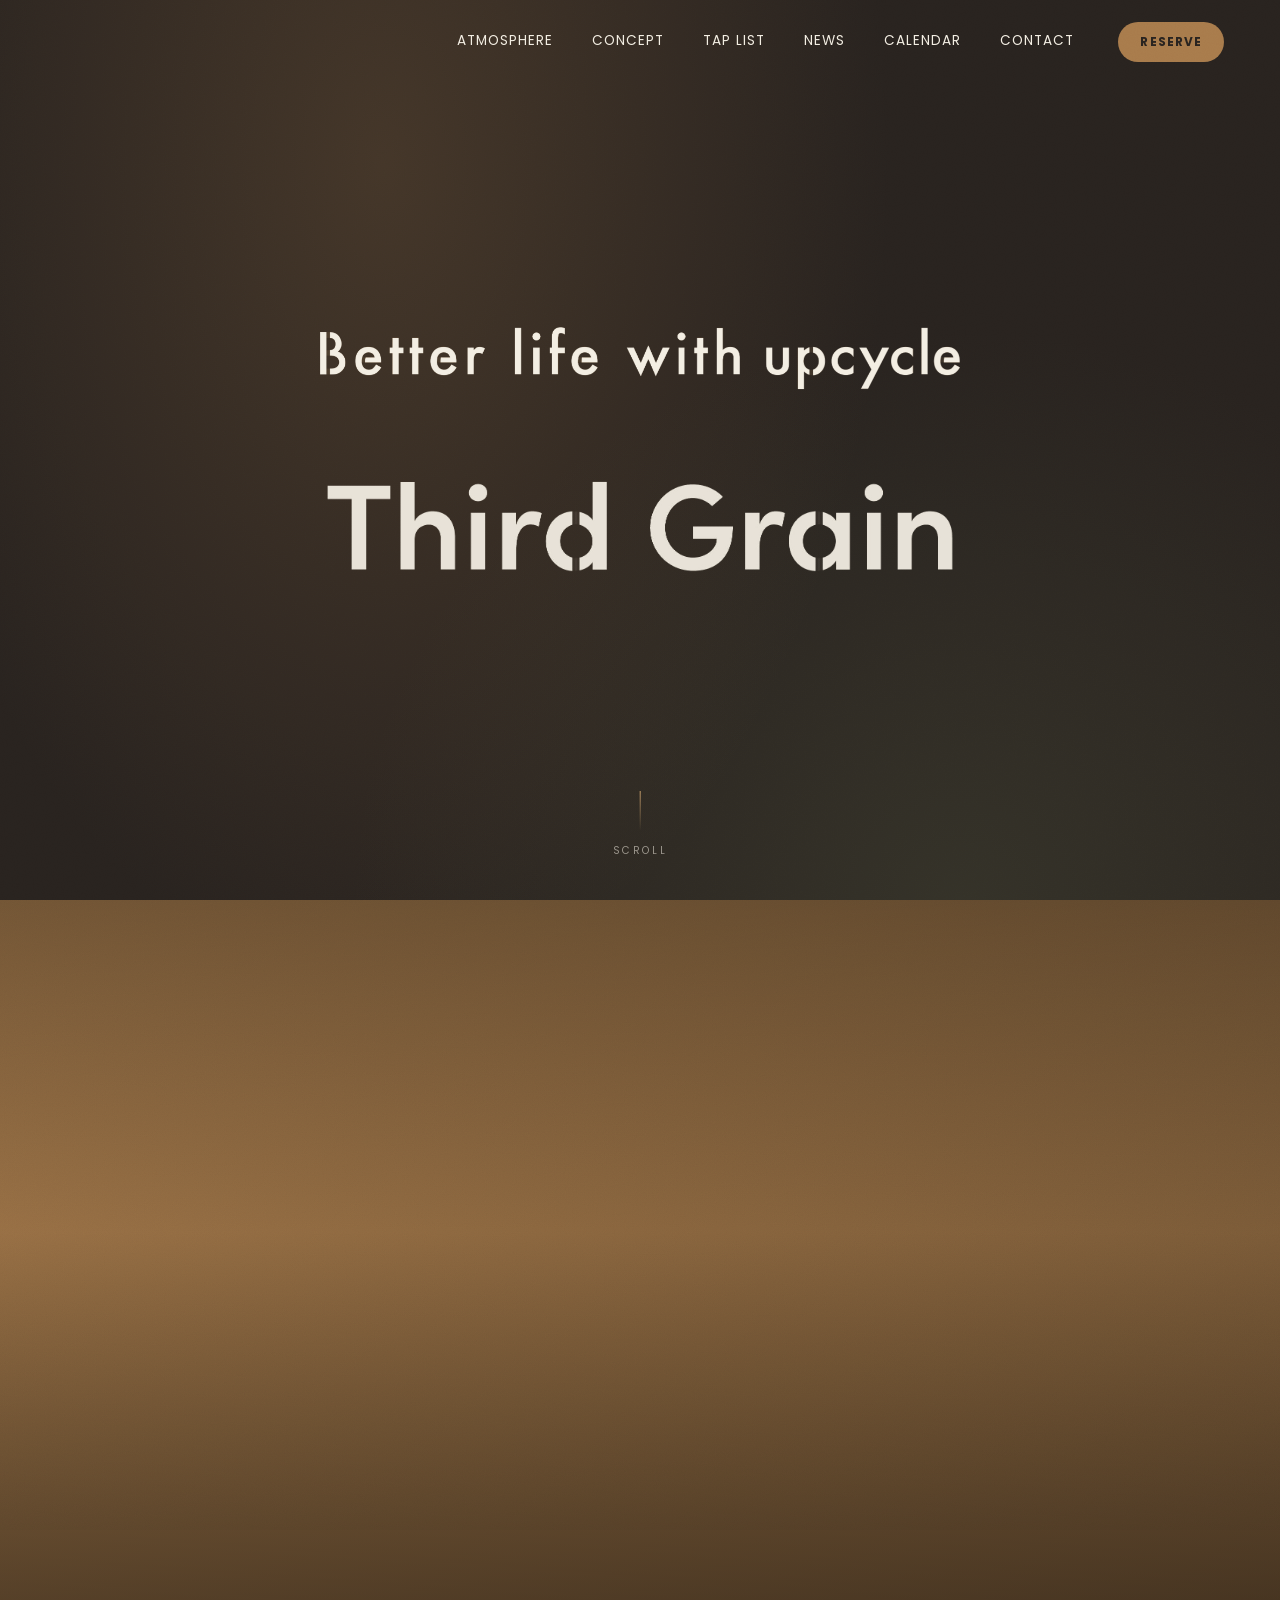
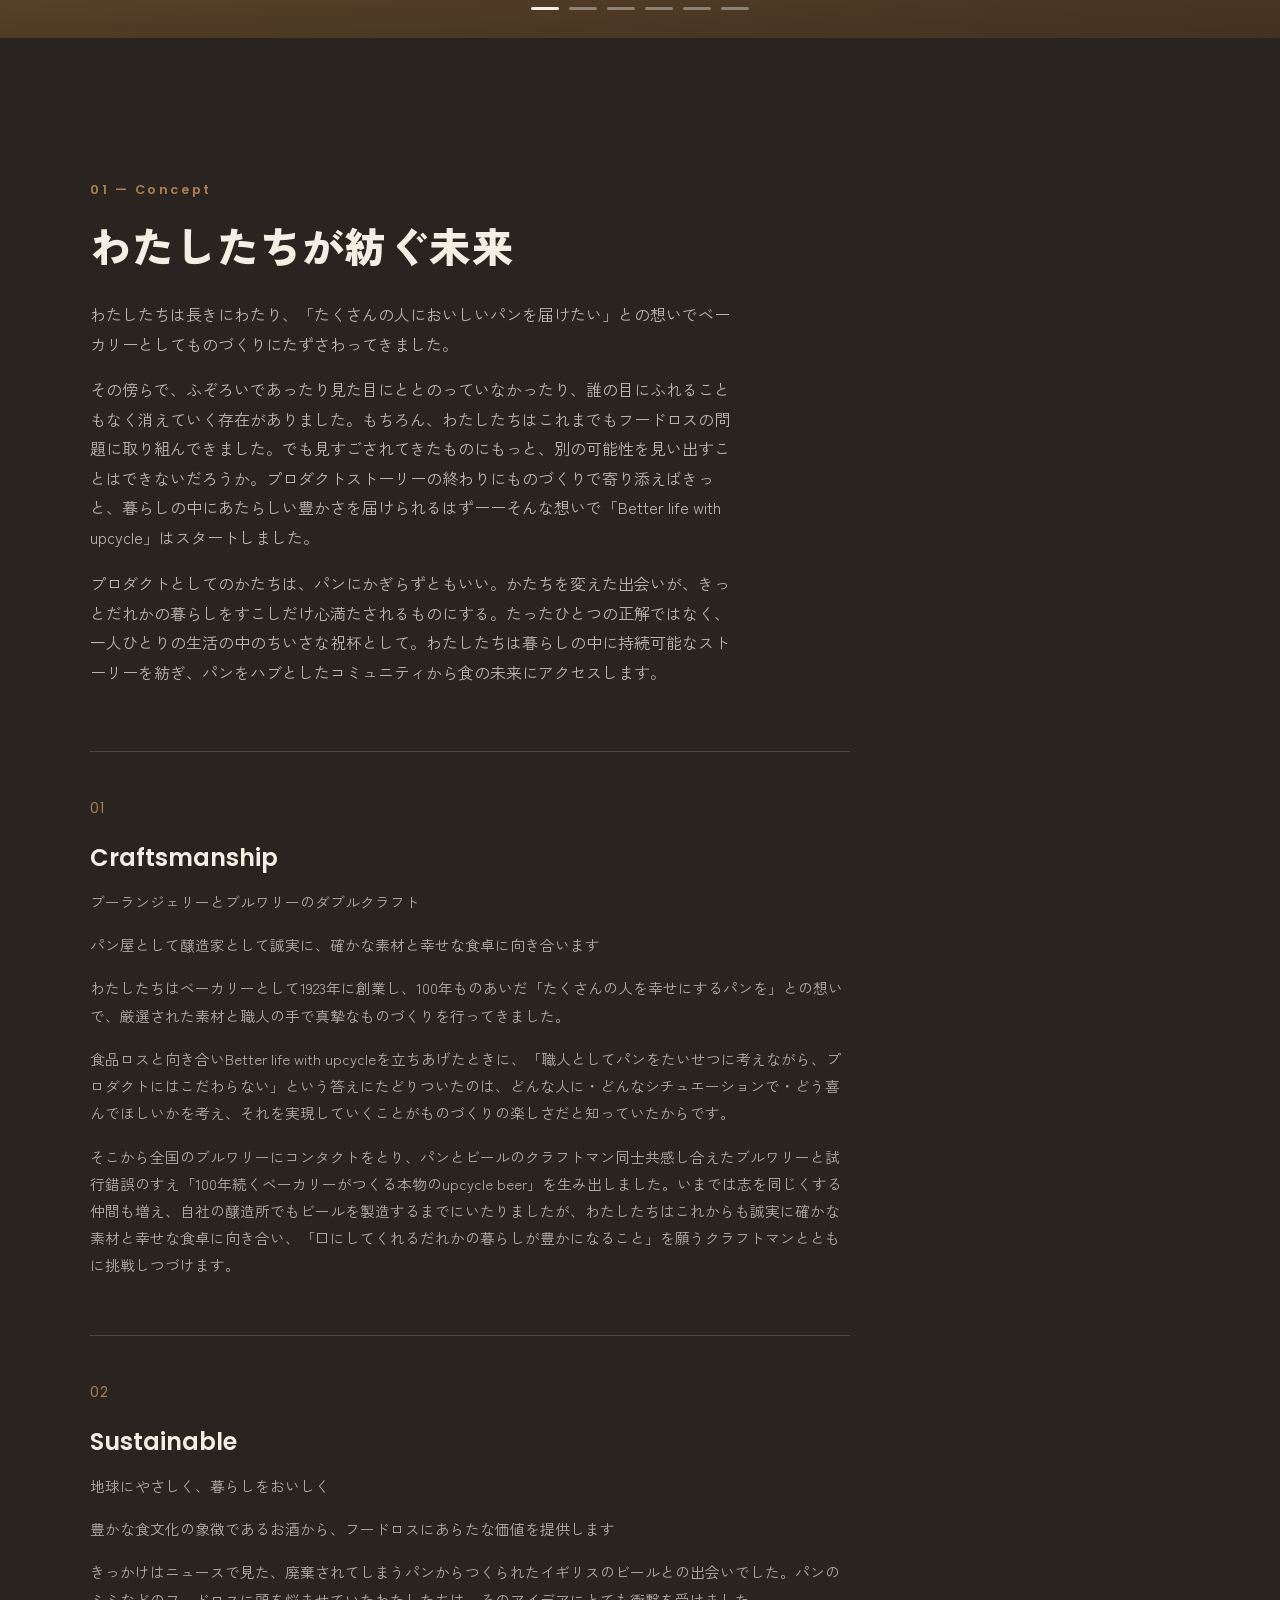
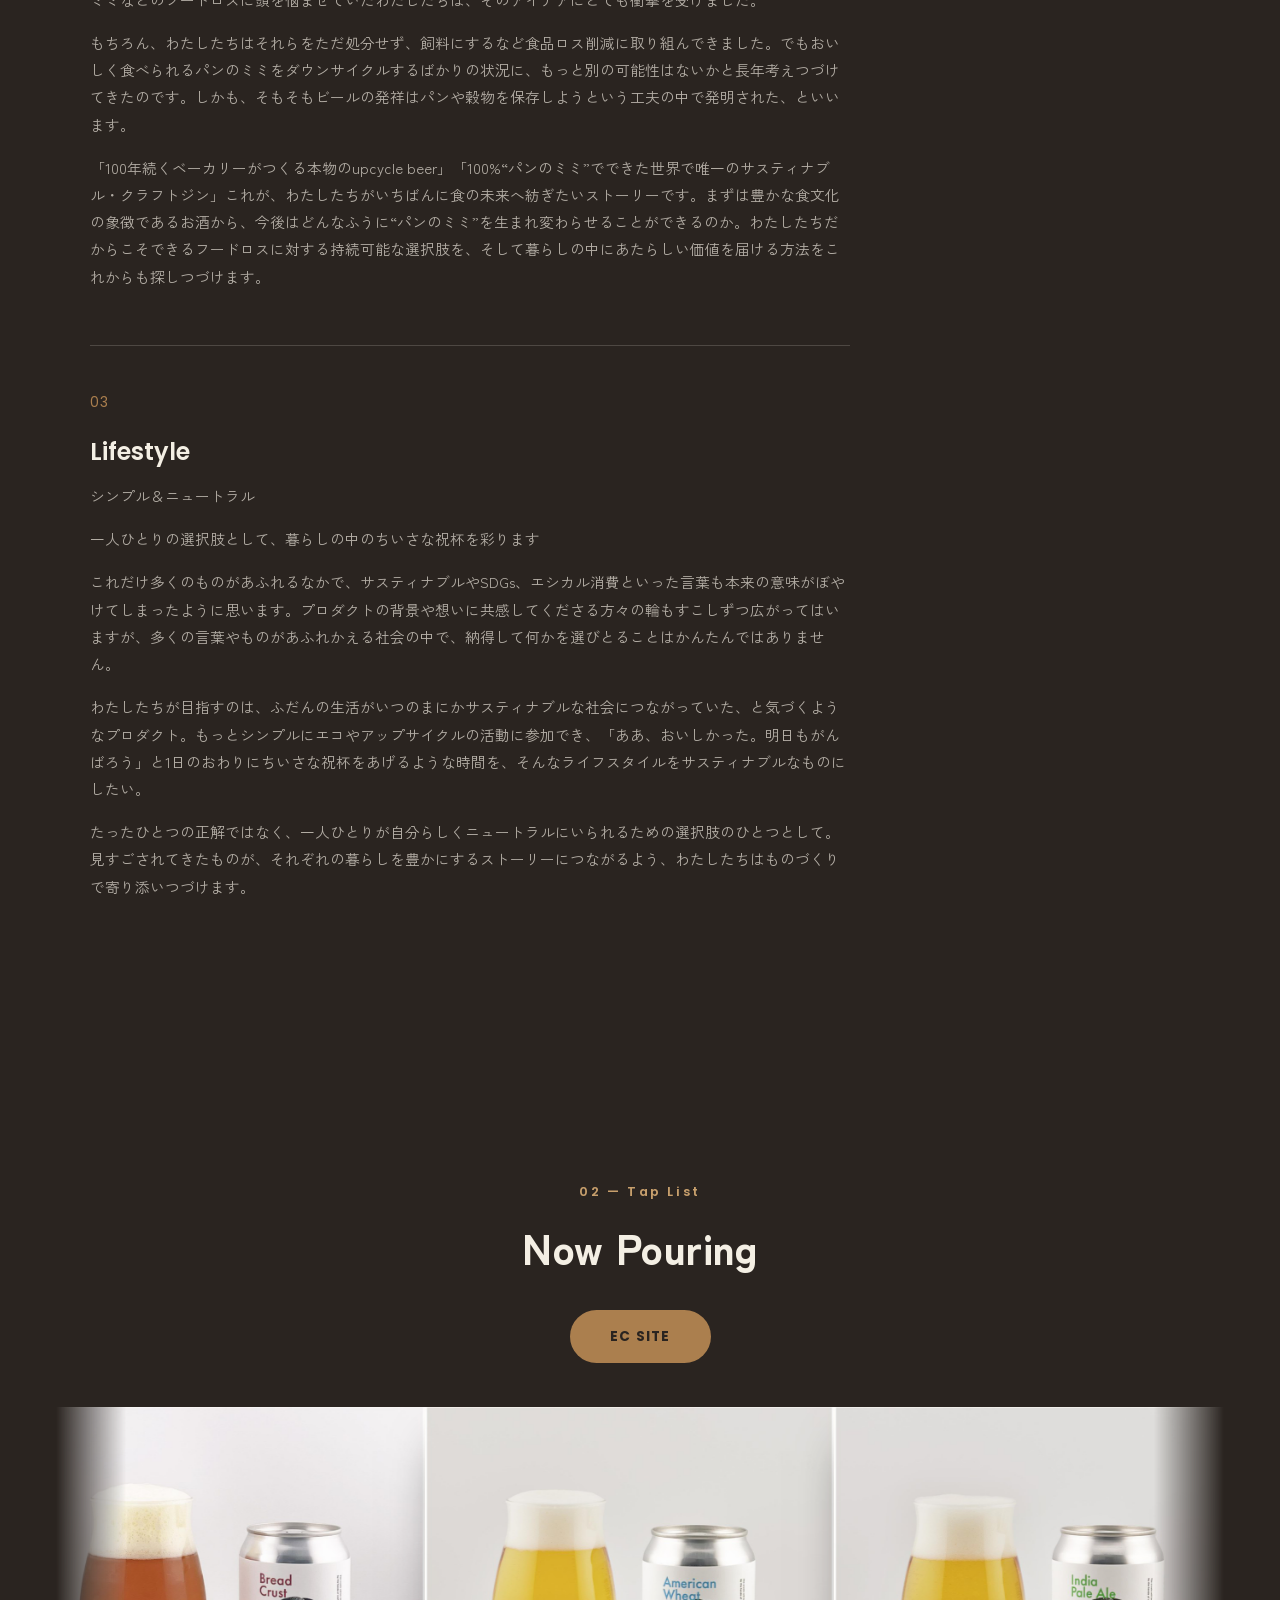
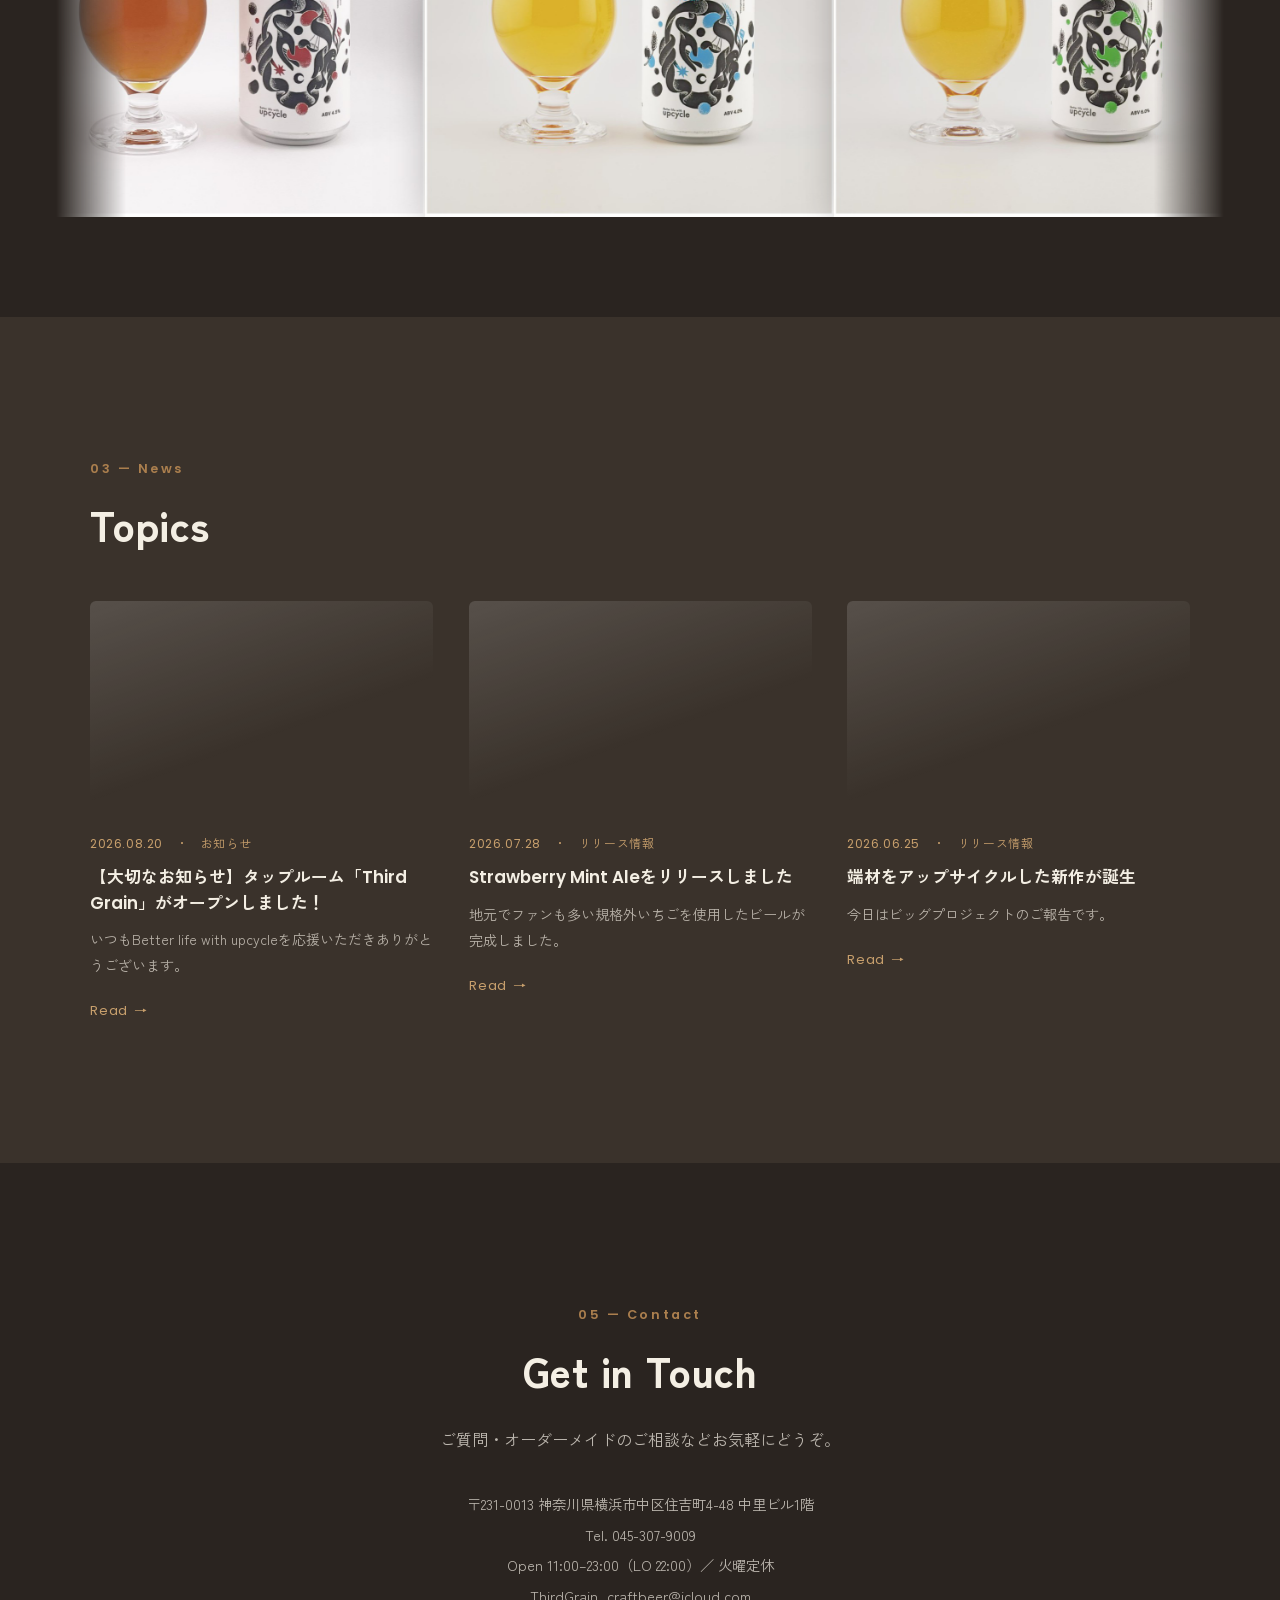
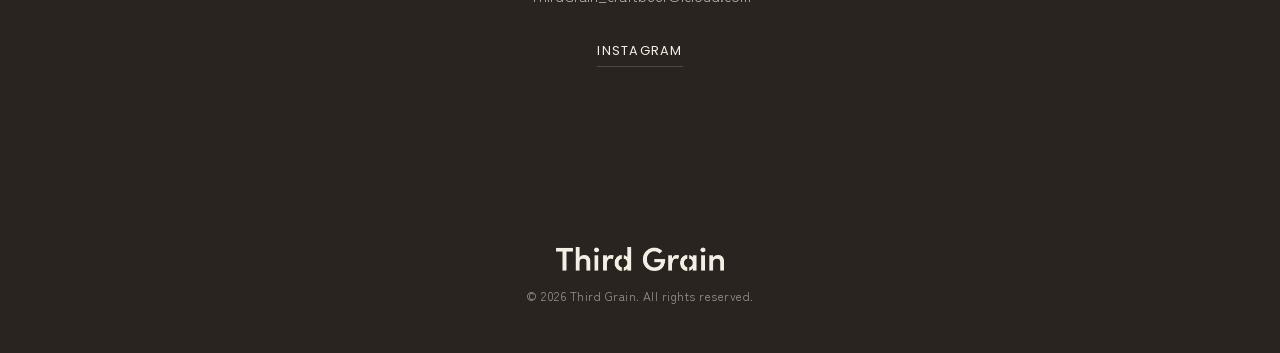
<file: index.html>
<!doctype html>
<html lang="ja">
<head>
<meta charset="UTF-8">
<meta name="viewport" content="width=device-width, initial-scale=1.0">
<title>Third Grain | Better life with upcycle</title>
<link rel="preconnect" href="https://fonts.googleapis.com">
<link rel="preconnect" href="https://fonts.gstatic.com" crossorigin>
<link href="https://fonts.googleapis.com/css2?family=Poppins:wght@300;400;500;600;700&family=Zen+Kaku+Gothic+New:wght@400;500;700;900&display=swap" rel="stylesheet">
<link rel="stylesheet" href="style.css?v=20261003">
</head>
<body>

<!-- グレインテクスチャ(全ページ共通オーバーレイ) -->
<svg class="grain-defs" width="0" height="0">
  <filter id="grainFilter">
    <feTurbulence type="fractalNoise" baseFrequency="0.9" numOctaves="2" stitchTiles="stitch" result="noise"/>
    <feColorMatrix in="noise" type="matrix"
      values="0 0 0 0 0
              0 0 0 0 0
              0 0 0 0 0
              0 0 0 0.5 0"/>
  </filter>
</svg>
<div class="grain-overlay"></div>
<div class="scroll-progress" id="scrollProgress"></div>

<!-- ナビゲーション -->
<header class="site-nav" id="siteNav">
  <div class="nav-inner">
    <a class="nav-mark" href="#top">
      <img class="nav-mark-main" src="assets/wordmark-light.png" alt="Third Grain">
    </a>
    <div class="nav-right">
      <nav class="nav-links">
        <a href="#atmosphere">Atmosphere</a>
        <a href="#concept">Concept</a>
        <a href="#gallery">Tap List</a>
        <a href="#news">News</a>
        <a href="#calendar">Calendar</a>
        <a href="#contact">Contact</a>
      </nav>
      <a class="nav-cta" href="https://www.hotpepper.jp/strJ004660130/" target="_blank" rel="noopener">Reserve</a>
      <button class="nav-toggle" id="navToggle" aria-label="メニュー">
        <span></span><span></span><span></span>
      </button>
    </div>
  </div>
</header>

<!-- カレンダー(出店・イベント予定):通常のスクロールには出さず、ナビの「Calendar」から開くオーバーレイ -->
<div class="calendar-page-overlay" id="calendarOverlay" hidden>
  <div class="calendar-page-panel">
    <button type="button" class="calendar-page-close" id="calendarOverlayClose" aria-label="閉じる">×</button>
    <p class="eyebrow">04 — Events</p>
    <h2 class="section-title">Calendar</h2>

    <div class="calendar-wrap">
      <div class="calendar-head">
        <button type="button" class="calendar-nav" id="calPrev" aria-label="前の月">‹</button>
        <p class="calendar-month" id="calMonthLabel">-</p>
        <button type="button" class="calendar-nav" id="calNext" aria-label="次の月">›</button>
      </div>
      <div class="calendar-grid" id="calGrid"></div>
    </div>
  </div>
</div>

<div class="calendar-modal-backdrop" id="calModalBackdrop" hidden>
  <div class="calendar-detail" id="calDetail"></div>
</div>

<!-- ヒーロー〜タップリスト:境目のない一続きのダーク背景 -->
<div class="dark-zone">
  <section class="hero" id="top">
    <div class="hero-content">
      <img class="hero-tagline reveal-item" data-delay="0" src="assets/tagline-light.png" alt="Better life with upcycle">
      <span class="sr-only">Third Grain</span>
      <div class="logo-stage" id="logoStage" aria-hidden="true">
        <div class="logo-stage-inner">
        <div class="pc rise" style="left:1.005%;width:10.171%;top:61.765%;height:36.029%;--d:0.550s"><div class="ink" style="left:-9.884%;width:983.140%;top:-171.429%;height:277.551%"></div></div>
        <div class="pc rise" style="left:12.419%;width:8.870%;top:61.765%;height:36.029%;--d:0.625s"><div class="ink" style="left:-140.000%;width:1127.333%;top:-171.429%;height:277.551%"></div></div>
        <div class="pc rise" style="left:23.063%;width:3.253%;top:61.765%;height:36.029%;--d:0.700s"><div class="ink" style="left:-709.091%;width:3074.545%;top:-171.429%;height:277.551%"></div></div>
        <div class="pc rise" style="left:28.267%;width:6.505%;top:61.765%;height:36.029%;--d:0.775s"><div class="ink" style="left:-434.545%;width:1537.273%;top:-171.429%;height:277.551%"></div></div>
        <div class="pc fromTop" style="left:35.127%;width:5.027%;top:61.765%;height:36.029%;--d:1.000s"><div class="ink" style="left:-698.824%;width:1989.412%;top:-171.429%;height:277.551%"></div></div>
        <div class="pc fromBot" style="left:39.799%;width:5.145%;top:61.765%;height:36.029%;--d:1.000s"><div class="ink" style="left:-773.563%;width:1943.678%;top:-171.429%;height:277.551%"></div></div>
        <div class="pc rise" style="left:51.390%;width:13.306%;top:61.765%;height:36.029%;--d:0.925s"><div class="ink" style="left:-386.222%;width:751.556%;top:-171.429%;height:277.551%"></div></div>
        <div class="pc rise" style="left:66.233%;width:6.564%;top:61.765%;height:36.029%;--d:1.000s"><div class="ink" style="left:-1009.009%;width:1523.423%;top:-171.429%;height:277.551%"></div></div>
        <div class="pc fromTop" style="left:73.093%;width:5.027%;top:61.765%;height:36.029%;--d:1.225s"><div class="ink" style="left:-1454.118%;width:1989.412%;top:-171.429%;height:277.551%"></div></div>
        <div class="pc fromBot" style="left:77.765%;width:5.204%;top:61.765%;height:36.029%;--d:1.225s"><div class="ink" style="left:-1494.318%;width:1921.591%;top:-171.429%;height:277.551%"></div></div>
        <div class="pc rise" style="left:84.920%;width:3.193%;top:61.765%;height:36.029%;--d:1.150s"><div class="ink" style="left:-2659.259%;width:3131.481%;top:-171.429%;height:277.551%"></div></div>
        <div class="pc rise" style="left:90.065%;width:8.930%;top:61.765%;height:36.029%;--d:1.225s"><div class="ink" style="left:-1008.609%;width:1119.868%;top:-171.429%;height:277.551%"></div></div>
        </div>
      </div>
    </div>
    <a href="#atmosphere" class="scroll-cue" aria-label="スクロールして続きを見る">
      <span class="scroll-cue-line"></span>
      <span class="scroll-cue-text">SCROLL</span>
    </a>
  </section>

  <!-- 店内の雰囲気(フルブリードのスライドショー。数秒ごとに自動で切り替わる、upcycle-beer.comのトップと同じ構成)。
       タップリストと同じく、写真はmicroCMSの「Atmosphere」から読み込む。
       microCMS未設定・取得失敗時は script.js 側の仮グラデーションで表示を保つ -->
  <section class="atmosphere" id="atmosphere">
    <div class="atmo-slideshow" id="atmoSlideshow">
      <div class="atmo-slides" id="atmoSlides" aria-hidden="true"></div>
      <div class="atmo-slideshow-scrim" aria-hidden="true"></div>
      <div class="atmo-dots" id="atmoDots"></div>
    </div>
  </section>

</div>

<main>

  <!-- コンセプト -->
  <section class="section concept" id="concept">
    <div class="section-inner">
      <p class="eyebrow reveal-on-scroll">01 — Concept</p>
      <h2 class="section-title reveal-on-scroll">わたしたちが紡ぐ未来</h2>
      <p class="section-text reveal-on-scroll">
        わたしたちは長きにわたり、「たくさんの人においしいパンを届けたい」との想いでベーカリーとしてものづくりにたずさわってきました。
      </p>
      <p class="section-text reveal-on-scroll">
        その傍らで、ふぞろいであったり見た目にととのっていなかったり、誰の目にふれることもなく消えていく存在がありました。もちろん、わたしたちはこれまでもフードロスの問題に取り組んできました。でも見すごされてきたものにもっと、別の可能性を見い出すことはできないだろうか。プロダクトストーリーの終わりにものづくりで寄り添えばきっと、暮らしの中にあたらしい豊かさを届けられるはずーーそんな想いで「Better life with upcycle」はスタートしました。
      </p>
      <p class="section-text reveal-on-scroll">
        プロダクトとしてのかたちは、パンにかぎらずともいい。かたちを変えた出会いが、きっとだれかの暮らしをすこしだけ心満たされるものにする。たったひとつの正解ではなく、一人ひとりの生活の中のちいさな祝杯として。わたしたちは暮らしの中に持続可能なストーリーを紡ぎ、パンをハブとしたコミュニティから食の未来にアクセスします。
      </p>

      <div class="concept-blocks">
        <article class="concept-block reveal-on-scroll">
          <span class="concept-num">01</span>
          <h3>Craftsmanship</h3>
          <p class="concept-tagline">ブーランジェリーとブルワリーのダブルクラフト</p>
          <p class="concept-lead">パン屋として醸造家として誠実に、確かな素材と幸せな食卓に向き合います</p>
          <p>わたしたちはベーカリーとして1923年に創業し、100年ものあいだ「たくさんの人を幸せにするパンを」との想いで、厳選された素材と職人の手で真摯なものづくりを行ってきました。</p>
          <p>食品ロスと向き合いBetter life with upcycleを立ちあげたときに、「職人としてパンをたいせつに考えながら、プロダクトにはこだわらない」という答えにたどりついたのは、どんな人に・どんなシチュエーションで・どう喜んでほしいかを考え、それを実現していくことがものづくりの楽しさだと知っていたからです。</p>
          <p>そこから全国のブルワリーにコンタクトをとり、パンとビールのクラフトマン同士共感し合えたブルワリーと試行錯誤のすえ「100年続くベーカリーがつくる本物のupcycle beer」を生み出しました。いまでは志を同じくする仲間も増え、自社の醸造所でもビールを製造するまでにいたりましたが、わたしたちはこれからも誠実に確かな素材と幸せな食卓に向き合い、「口にしてくれるだれかの暮らしが豊かになること」を願うクラフトマンとともに挑戦しつづけます。</p>
        </article>

        <article class="concept-block reveal-on-scroll">
          <span class="concept-num">02</span>
          <h3>Sustainable</h3>
          <p class="concept-tagline">地球にやさしく、暮らしをおいしく</p>
          <p class="concept-lead">豊かな食文化の象徴であるお酒から、フードロスにあらたな価値を提供します</p>
          <p>きっかけはニュースで見た、廃棄されてしまうパンからつくられたイギリスのビールとの出会いでした。パンのミミなどのフードロスに頭を悩ませていたわたしたちは、そのアイデアにとても衝撃を受けました。</p>
          <p>もちろん、わたしたちはそれらをただ処分せず、飼料にするなど食品ロス削減に取り組んできました。でもおいしく食べられるパンのミミをダウンサイクルするばかりの状況に、もっと別の可能性はないかと長年考えつづけてきたのです。しかも、そもそもビールの発祥はパンや穀物を保存しようという工夫の中で発明された、といいます。</p>
          <p>「100年続くベーカリーがつくる本物のupcycle beer」「100%“パンのミミ”でできた世界で唯一のサスティナブル・クラフトジン」これが、わたしたちがいちばんに食の未来へ紡ぎたいストーリーです。まずは豊かな食文化の象徴であるお酒から、今後はどんなふうに“パンのミミ”を生まれ変わらせることができるのか。わたしたちだからこそできるフードロスに対する持続可能な選択肢を、そして暮らしの中にあたらしい価値を届ける方法をこれからも探しつづけます。</p>
        </article>

        <article class="concept-block reveal-on-scroll">
          <span class="concept-num">03</span>
          <h3>Lifestyle</h3>
          <p class="concept-tagline">シンプル＆ニュートラル</p>
          <p class="concept-lead">一人ひとりの選択肢として、暮らしの中のちいさな祝杯を彩ります</p>
          <p>これだけ多くのものがあふれるなかで、サスティナブルやSDGs、エシカル消費といった言葉も本来の意味がぼやけてしまったように思います。プロダクトの背景や想いに共感してくださる方々の輪もすこしずつ広がってはいますが、多くの言葉やものがあふれかえる社会の中で、納得して何かを選びとることはかんたんではありません。</p>
          <p>わたしたちが目指すのは、ふだんの生活がいつのまにかサスティナブルな社会につながっていた、と気づくようなプロダクト。もっとシンプルにエコやアップサイクルの活動に参加でき、「ああ、おいしかった。明日もがんばろう」と1日のおわりにちいさな祝杯をあげるような時間を、そんなライフスタイルをサスティナブルなものにしたい。</p>
          <p>たったひとつの正解ではなく、一人ひとりが自分らしくニュートラルにいられるための選択肢のひとつとして。見すごされてきたものが、それぞれの暮らしを豊かにするストーリーにつながるよう、わたしたちはものづくりで寄り添いつづけます。</p>
        </article>
      </div>
    </div>
  </section>

  <!-- タップリスト(自動横スクロール) -->
  <section class="section gallery" id="gallery">
    <div class="section-inner">
      <p class="eyebrow reveal-on-scroll light">02 — Tap List</p>
      <h2 class="section-title light reveal-on-scroll">Now Pouring</h2>
      <a class="nav-cta ec-cta reveal-on-scroll" href="https://upcycle-beer.com/?srsltid=AfmBOorLxPD1S9AR55NLok968urN-Kt15aA11379yNTFlN8lTMMnHVA3" target="_blank" rel="noopener">EC SITE</a>
    </div>
    <div class="marquee">
      <div class="marquee-track" id="marqueeTrack"></div>
    </div>
  </section>

  <!-- 最新情報 -->
  <section class="section news" id="news">
    <div class="section-inner">
      <p class="eyebrow reveal-on-scroll">03 — News</p>
      <h2 class="section-title reveal-on-scroll">Topics</h2>

      <div class="news-grid" id="newsGrid"></div>
    </div>
  </section>

  <!-- コンタクト -->
  <section class="section contact" id="contact">
    <div class="section-inner narrow">
      <p class="eyebrow reveal-on-scroll">05 — Contact</p>
      <h2 class="section-title reveal-on-scroll">Get in Touch</h2>
      <p class="section-text reveal-on-scroll">
        ご質問・オーダーメイドのご相談などお気軽にどうぞ。
      </p>
      <div class="contact-info reveal-on-scroll">
        <p>〒231-0013 神奈川県横浜市中区住吉町4-48 中里ビル1階</p>
        <p>Tel. 045-307-9009</p>
        <p>Open 11:00–23:00（LO 22:00）／ 火曜定休</p>
        <p>ThirdGrain_craftbeer@icloud.com</p>
      </div>
      <div class="sns-row reveal-on-scroll">
        <a href="https://www.instagram.com/thirdgrain_yokohama/?utm_source=ig_web_button_share_sheet" target="_blank" rel="noopener" aria-label="Instagram">Instagram</a>
      </div>
    </div>
  </section>

</main>

<footer class="site-footer">
  <img class="footer-logo" src="assets/wordmark-light.png" alt="Third Grain">
  <p>&copy; 2026 Third Grain. All rights reserved.</p>
</footer>

<script src="script.js?v=20260923"></script>
</body>
</html>
</file>
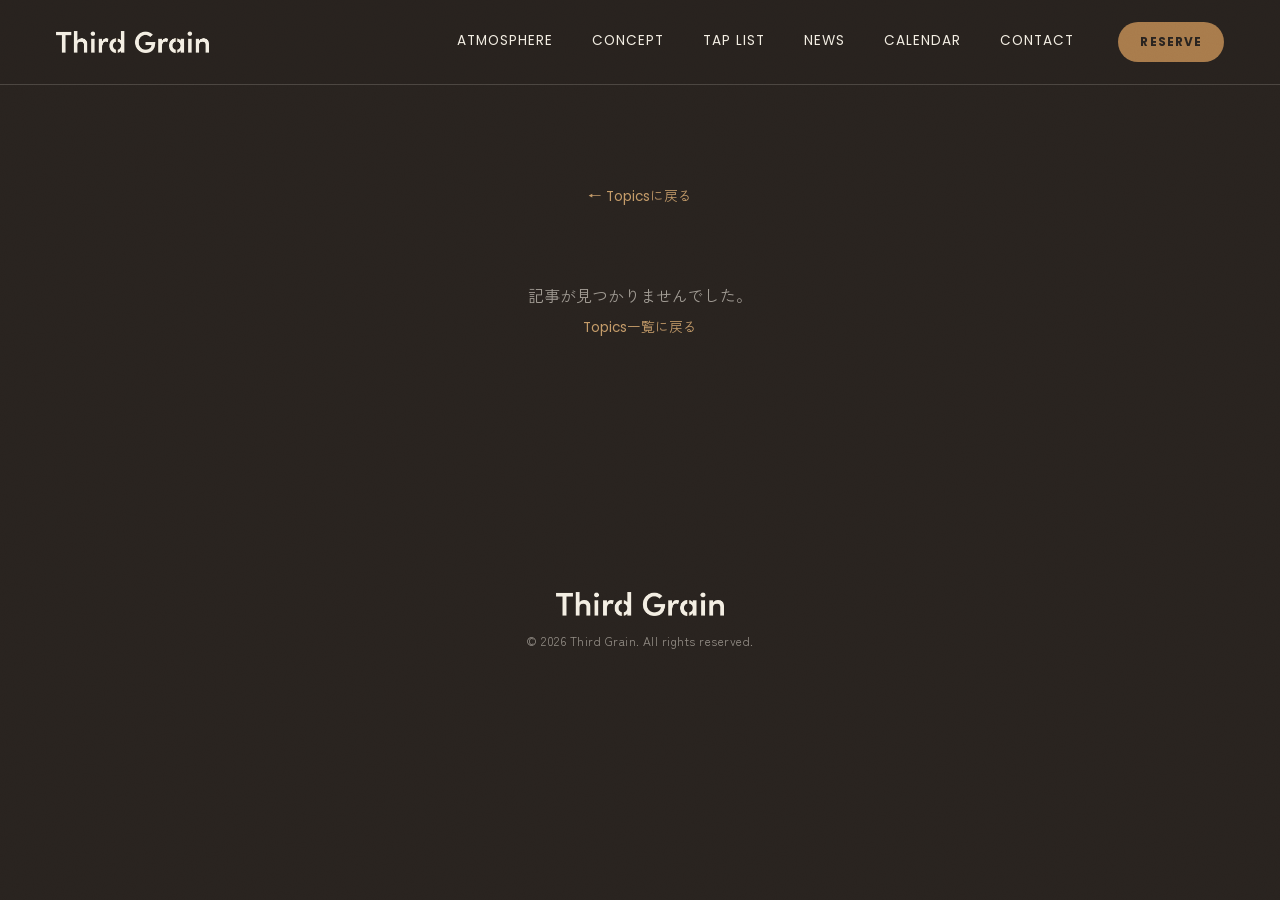
<file: news-detail.html>
<!doctype html>
<html lang="ja">
<head>
<meta charset="UTF-8">
<meta name="viewport" content="width=device-width, initial-scale=1.0">
<title>News | Third Grain</title>
<link rel="preconnect" href="https://fonts.googleapis.com">
<link rel="preconnect" href="https://fonts.gstatic.com" crossorigin>
<link href="https://fonts.googleapis.com/css2?family=Poppins:wght@300;400;500;600;700&family=Zen+Kaku+Gothic+New:wght@400;500;700;900&display=swap" rel="stylesheet">
<link rel="stylesheet" href="style.css?v=20261003">
</head>
<body>

<!-- グレインテクスチャ(全ページ共通オーバーレイ) -->
<svg class="grain-defs" width="0" height="0">
  <filter id="grainFilter">
    <feTurbulence type="fractalNoise" baseFrequency="0.9" numOctaves="2" stitchTiles="stitch" result="noise"/>
    <feColorMatrix in="noise" type="matrix"
      values="0 0 0 0 0
              0 0 0 0 0
              0 0 0 0 0
              0 0 0 0.5 0"/>
  </filter>
</svg>
<div class="grain-overlay"></div>

<!-- ナビゲーション -->
<header class="site-nav no-hero" id="siteNav">
  <div class="nav-inner">
    <a class="nav-mark" href="index.html#top">
      <img class="nav-mark-main" src="assets/wordmark-light.png" alt="Third Grain">
    </a>
    <div class="nav-right">
      <nav class="nav-links">
        <a href="index.html#atmosphere">Atmosphere</a>
        <a href="index.html#concept">Concept</a>
        <a href="index.html#gallery">Tap List</a>
        <a href="index.html#news">News</a>
        <a href="index.html#calendar">Calendar</a>
        <a href="index.html#contact">Contact</a>
      </nav>
      <a class="nav-cta" href="https://www.hotpepper.jp/strJ004660130/" target="_blank" rel="noopener">Reserve</a>
      <button class="nav-toggle" id="navToggle" aria-label="メニュー">
        <span></span><span></span><span></span>
      </button>
    </div>
  </div>
</header>

<main>
  <section class="section article">
    <div class="section-inner narrow">
      <a href="index.html#news" class="article-back">← Topicsに戻る</a>

      <div id="articleLoading" class="article-state">読み込み中…</div>

      <article id="articleBody" class="article-body" hidden>
        <p class="eyebrow" id="articleMeta"></p>
        <h1 class="article-title" id="articleTitle"></h1>
        <div class="article-thumb" id="articleThumb"></div>
        <div class="article-content" id="articleContent"></div>
      </article>

      <div id="articleError" class="article-state" hidden>
        記事が見つかりませんでした。<br>
        <a href="index.html#news" class="article-back">Topics一覧に戻る</a>
      </div>
    </div>
  </section>
</main>

<footer class="site-footer">
  <img class="footer-logo" src="assets/wordmark-light.png" alt="Third Grain">
  <p>&copy; 2026 Third Grain. All rights reserved.</p>
</footer>

<script src="script.js?v=20260923"></script>
<script src="news-detail.js?v=20260923"></script>
</body>
</html>
</file>
<file: style.css>
/* =========================================================
   Third Grain — Better life with upcycle
   ========================================================= */

:root {
  --cream: #f4efe4;
  --cream-2: #ece4d3;
  --espresso: #2a2420;
  --espresso-soft: #3a322b;
  --ink: #2a2420;
  --wheat: #ab7f4e;
  --wheat-soft: #c79f6c;
  --olive: #6d7a55;
  --line: rgba(42, 36, 32, 0.14);
  --line-inverse: rgba(244, 239, 228, 0.18);

  --font-logo: "Poppins", "Zen Kaku Gothic New", sans-serif;
  --font-tag: "Poppins", "Zen Kaku Gothic New", sans-serif;
  --font-jp: "Zen Kaku Gothic New", "Hiragino Sans", sans-serif;

  --ease: cubic-bezier(0.22, 1, 0.36, 1);
}

* { box-sizing: border-box; }

html { scroll-behavior: smooth; }

body {
  margin: 0;
  background: var(--espresso);
  color: var(--cream);
  font-family: var(--font-jp);
  line-height: 1.85;
  -webkit-font-smoothing: antialiased;
  overflow-x: hidden;
}

img { max-width: 100%; display: block; }

a { color: inherit; text-decoration: none; }

/* ---------- グレインテクスチャ ---------- */
.grain-defs { position: absolute; width: 0; height: 0; }

.grain-overlay {
  position: fixed;
  inset: 0;
  z-index: 999;
  pointer-events: none;
  opacity: 0.05;
  mix-blend-mode: multiply;
}
.grain-overlay::before {
  content: "";
  position: absolute;
  inset: -50%;
  width: 200%;
  height: 200%;
  filter: url(#grainFilter);
}
:root:not([data-theme="light"]) .grain-overlay { mix-blend-mode: overlay; opacity: 0.08; }
:root[data-theme="dark"] .grain-overlay { mix-blend-mode: overlay; opacity: 0.08; }

/* ---------- スクロール進捗バー ---------- */
.scroll-progress {
  position: fixed;
  top: 0;
  left: 0;
  height: 2px;
  width: 0%;
  background: linear-gradient(90deg, var(--wheat), var(--wheat-soft));
  z-index: 200;
  transition: width 0.1s linear;
  pointer-events: none;
}

/* ---------- ナビゲーション ---------- */
.site-nav {
  position: fixed;
  top: 0; left: 0; right: 0;
  z-index: 100;
  padding: 22px clamp(20px, 5vw, 56px);
  transition: background 0.4s var(--ease), box-shadow 0.4s var(--ease), padding 0.4s var(--ease);
}
.site-nav.scrolled {
  background: rgba(42, 36, 32, 0.85);
  backdrop-filter: blur(10px);
  box-shadow: 0 1px 0 var(--line-inverse);
  padding: 14px clamp(20px, 5vw, 56px);
}
.nav-inner {
  max-width: 1200px;
  margin: 0 auto;
  display: flex;
  align-items: center;
  justify-content: space-between;
}
.nav-mark-main {
  display: block;
  height: 22px;
  width: auto;
  opacity: 0;
  transform: translateY(-6px);
  transition: opacity 0.4s var(--ease), transform 0.4s var(--ease);
}
.site-nav.scrolled .nav-mark-main { opacity: 1; transform: translateY(0); }
.site-nav.no-hero .nav-mark-main { opacity: 1; transform: translateY(0); }
.site-nav.no-hero { background: rgba(42, 36, 32, 0.85); backdrop-filter: blur(10px); box-shadow: 0 1px 0 var(--line-inverse); }

.nav-right {
  display: flex;
  align-items: center;
  gap: clamp(24px, 3.5vw, 44px);
}

.nav-links {
  display: flex;
  gap: clamp(20px, 3vw, 40px);
}
.nav-links a {
  font-family: var(--font-tag);
  font-size: 0.85rem;
  letter-spacing: 0.08em;
  text-transform: uppercase;
  color: var(--cream);
  position: relative;
  padding-bottom: 4px;
  transition: color 0.4s var(--ease);
}
.nav-links a::after {
  content: "";
  position: absolute;
  left: 0; bottom: 0;
  width: 0%;
  height: 1px;
  background: var(--wheat);
  transition: width 0.3s var(--ease);
}
.nav-links a:hover::after { width: 100%; }

.nav-cta {
  flex: none;
  padding: 9px 22px;
  border-radius: 999px;
  background: var(--wheat);
  color: var(--espresso);
  font-family: var(--font-tag);
  font-weight: 700;
  font-size: 0.75rem;
  letter-spacing: 0.09em;
  text-transform: uppercase;
  white-space: nowrap;
  transition: background 0.3s var(--ease), transform 0.3s var(--ease);
}
.nav-cta:hover { background: var(--wheat-soft); transform: translateY(-1px); }

.ec-cta {
  display: inline-block;
  margin-top: 8px;
  padding: 14px 40px;
  font-size: 0.85rem;
}

.nav-toggle {
  display: none;
  flex-direction: column;
  justify-content: center;
  gap: 5px;
  width: 26px;
  height: 20px;
  padding: 0;
  background: none;
  border: none;
  cursor: pointer;
  flex: none;
}
.nav-toggle span {
  display: block;
  width: 100%;
  height: 2px;
  border-radius: 2px;
  background: var(--cream);
  transition: transform 0.3s var(--ease), opacity 0.3s var(--ease);
}
.site-nav.menu-open .nav-toggle span:nth-child(1) { transform: translateY(7px) rotate(45deg); }
.site-nav.menu-open .nav-toggle span:nth-child(2) { opacity: 0; }
.site-nav.menu-open .nav-toggle span:nth-child(3) { transform: translateY(-7px) rotate(-45deg); }

/* ---------- ヒーロー〜タップリスト(継ぎ目のない背景) ---------- */
.dark-zone {
  position: relative;
  overflow: hidden;
  background:
    radial-gradient(ellipse at 30% 10%, rgba(171, 127, 78, 0.22), transparent 40%),
    radial-gradient(ellipse at 75% 55%, rgba(109, 122, 85, 0.18), transparent 45%),
    var(--espresso);
}
.hero {
  position: relative;
  min-height: 100vh;
  display: flex;
  align-items: center;
  justify-content: center;
  overflow: hidden;
}
.hero-content {
  position: relative;
  z-index: 2;
  text-align: center;
  padding: 0 24px;
  /* タグラインとThird Grainのロゴを元アートワークと同じ比率で並べるための共通の幅 */
  --lockup-w: clamp(300px, 50vw, 820px);
}
/* 画面には見せず、読み上げ・検索エンジン向けだけに残すテキスト */
.sr-only {
  position: absolute;
  width: 1px;
  height: 1px;
  overflow: hidden;
  clip: rect(0, 0, 0, 0);
  white-space: nowrap;
}
.hero-tagline {
  display: block;
  margin: 0 auto;
  margin-bottom: calc(var(--lockup-w) * 0.1414);
  width: var(--lockup-w);
  height: auto;
  max-width: 92vw;
}
/* ロゴ登場アニメーション */
.reveal-item {
  opacity: 0;
  transform: translateY(24px);
  animation: revealUp 0.9s var(--ease) forwards;
}
.reveal-item[data-delay="0"] { animation-delay: 0.25s; }
@keyframes revealUp {
  to { opacity: 1; transform: translateY(0); }
}
.logo-stage {
  position: relative;
  overflow: hidden;
  margin: 0 auto;
  width: var(--lockup-w);
  aspect-ratio: 1691 / 245;
  max-width: 92vw;
}
/* pc/ink の left/top/width/height は元の1691x680全体を基準にした値なので、
   このinnerでその全体サイズを再現してから、Third Grainの行だけが見えるように上へずらす */
.logo-stage-inner {
  position: absolute;
  left: 0;
  top: -171.429%;
  width: 100%;
  aspect-ratio: 1691 / 680;
}
.logo-stage .pc { position: absolute; overflow: hidden; }
.logo-stage .ink {
  position: absolute;
  background: var(--cream);
  -webkit-mask: url('assets/logo-motion-mask.png') 0 0/100% 100% no-repeat;
  mask: url('assets/logo-motion-mask.png') 0 0/100% 100% no-repeat;
}
.logo-anim .rise .ink { animation: logoRise 0.9s cubic-bezier(0.2, 0.9, 0.25, 1.12) var(--d) both; }
.logo-anim .fromTop .ink { animation: logoFromTop 1s cubic-bezier(0.7, 0, 0.2, 1) var(--d) both; }
.logo-anim .fromBot .ink { animation: logoFromBot 1s cubic-bezier(0.7, 0, 0.2, 1) var(--d) both; }
@keyframes logoRise { from { transform: translateY(105%); } to { transform: none; } }
@keyframes logoFromTop { 0% { transform: translateY(-105%); } 100% { transform: none; } }
@keyframes logoFromBot { 0% { transform: translateY(105%); } 100% { transform: none; } }
@media (prefers-reduced-motion: reduce) {
  .logo-anim .ink { animation: none !important; }
}
.scroll-cue {
  position: absolute;
  bottom: 40px;
  left: 50%;
  transform: translateX(-50%);
  z-index: 2;
  display: flex;
  flex-direction: column;
  align-items: center;
  gap: 10px;
  opacity: 0;
  animation: fadeIn 1s var(--ease) forwards 1.6s;
}
.scroll-cue-line {
  width: 1px;
  height: 40px;
  background: linear-gradient(var(--wheat-soft), transparent);
  animation: cueMove 1.8s ease-in-out infinite;
}
.scroll-cue-text {
  font-family: var(--font-tag);
  font-size: 0.65rem;
  letter-spacing: 0.25em;
  color: rgba(244, 239, 228, 0.55);
}
@keyframes cueMove {
  0%, 100% { transform: scaleY(1); opacity: 0.4; }
  50% { transform: scaleY(1.3); opacity: 1; }
}
@keyframes fadeIn { to { opacity: 1; } }

/* ---------- 共通セクション ---------- */
.section { padding: clamp(72px, 12vw, 140px) clamp(20px, 5vw, 56px); }
.section-inner { max-width: 1100px; margin: 0 auto; }
.section-inner.narrow { max-width: 640px; text-align: center; }

.eyebrow {
  font-family: var(--font-tag);
  font-weight: 600;
  font-size: 0.8rem;
  letter-spacing: 0.2em;
  color: var(--wheat);
  margin: 0 0 14px;
}
.eyebrow.light { color: var(--wheat-soft); }

.section-title {
  font-size: clamp(1.6rem, 4vw, 2.6rem);
  font-weight: 900;
  line-height: 1.4;
  margin: 0 0 26px;
  letter-spacing: 0.01em;
}
.section-title.light { color: var(--cream); }

.section-text {
  max-width: 640px;
  color: rgba(244, 239, 228, 0.72);
  font-size: 1rem;
}
.contact .section-text { margin: 0 auto 36px; }

/* スクロール表示アニメーション */
.reveal-on-scroll {
  opacity: 0;
  transform: translateY(40px) scale(0.97);
  transition: opacity 0.9s var(--ease), transform 0.9s var(--ease);
  transition-delay: var(--reveal-delay, 0s);
  will-change: opacity, transform;
}
.reveal-on-scroll.is-visible {
  opacity: 1;
  transform: translateY(0) scale(1);
}

@media (prefers-reduced-motion: reduce) {
  .reveal-on-scroll {
    opacity: 1;
    transform: none;
    transition: none;
  }
}

/* ---------- 最新情報 ---------- */
.news { background: var(--espresso-soft); }
.news-grid {
  margin-top: 48px;
  display: grid;
  grid-template-columns: repeat(auto-fit, minmax(260px, 1fr));
  gap: 36px;
}
.news-card { text-align: left; }
.news-thumb {
  display: block;
  aspect-ratio: 16 / 10;
  border-radius: 6px;
  margin-bottom: 18px;
  position: relative;
  overflow: hidden;
}
.news-thumb img {
  width: 100%;
  height: 100%;
  object-fit: cover;
  display: block;
}
.news-thumb::after {
  content: "";
  position: absolute; inset: 0;
  background: linear-gradient(160deg, rgba(255,255,255,0.15), transparent 60%);
}
.news-meta {
  margin: 0 0 10px;
  font-family: var(--font-tag);
  font-size: 0.75rem;
  letter-spacing: 0.05em;
  color: var(--wheat-soft);
}
.news-card h3 {
  font-family: var(--font-tag);
  font-weight: 600;
  font-size: 1.05rem;
  line-height: 1.5;
  margin: 0 0 10px;
  color: var(--cream);
}
.news-excerpt {
  margin: 0 0 16px;
  font-size: 0.88rem;
  color: rgba(244, 239, 228, 0.68);
}
.news-read {
  font-family: var(--font-tag);
  font-size: 0.82rem;
  letter-spacing: 0.06em;
  color: var(--wheat-soft);
  display: inline-flex;
  align-items: center;
  gap: 6px;
  transition: gap 0.3s var(--ease), color 0.3s var(--ease);
}
.news-read span { transition: transform 0.3s var(--ease); }
.news-read:hover { color: var(--wheat); gap: 10px; }

/* ---------- コンセプト ---------- */
.concept-blocks {
  margin-top: 64px;
  display: flex;
  flex-direction: column;
  gap: 56px;
}
.concept-block {
  max-width: 760px;
  padding-top: 40px;
  border-top: 1px solid var(--line-inverse);
}
.concept-num {
  font-family: var(--font-logo);
  font-size: 0.85rem;
  color: var(--wheat);
  letter-spacing: 0.1em;
}
.concept-block h3 {
  font-family: var(--font-tag);
  font-weight: 600;
  font-size: 1.5rem;
  margin: 14px 0 8px;
  color: var(--cream);
}
.concept-tagline {
  margin: 0 0 4px;
  font-size: 0.9rem;
  color: var(--wheat-soft);
}
.concept-lead {
  margin: 0 0 20px;
  font-size: 1rem;
  color: var(--cream);
}
.concept-block p {
  margin: 0 0 16px;
  font-size: 0.92rem;
  color: rgba(244, 239, 228, 0.68);
}
.concept-block p:last-child { margin-bottom: 0; }


/* ---------- タップリスト(自動横スクロール) ---------- */
/* dark-zoneの外(Concept/Newsなどと同じ<main>)に移動したので、
   dark-zoneの暗い背景に頼らず自前で用意する */
.gallery {
  background: var(--espresso);
  padding-bottom: clamp(60px, 8vw, 100px);
}
.gallery .section-inner { text-align: center; margin-bottom: 44px; }

.marquee {
  overflow: hidden;
  touch-action: pan-y;
  cursor: grab;
  user-select: none;
  -webkit-mask-image: linear-gradient(90deg, transparent, #000 6%, #000 94%, transparent);
  mask-image: linear-gradient(90deg, transparent, #000 6%, #000 94%, transparent);
}
.marquee.is-dragging { cursor: grabbing; }
.marquee-track {
  display: flex;
  gap: 0;
  width: max-content;
  padding: 0 clamp(20px, 5vw, 56px);
  will-change: transform;
}

.tap-item {
  flex: 0 0 clamp(240px, 32vw, 420px);
  margin: 0;
}
.tap-thumb {
  position: relative;
  border-radius: 0;
  overflow: hidden;
  box-shadow: 0 24px 48px -20px rgba(0, 0, 0, 0.6);
  transition: transform 0.4s var(--ease), box-shadow 0.4s var(--ease);
}
.tap-thumb::after {
  content: "";
  position: absolute;
  inset: 0;
  border-radius: inherit;
  box-shadow: inset 0 0 0 1px rgba(244, 239, 228, 0.14);
  pointer-events: none;
}
.tap-thumb img {
  display: block;
  width: 100%;
  aspect-ratio: 1 / 1;
  object-fit: cover;
  background: #ece7dd;
  transition: transform 0.6s var(--ease);
}
.tap-item:hover .tap-thumb {
  transform: translateY(-8px);
  box-shadow: 0 30px 56px -18px rgba(0, 0, 0, 0.65);
}
.tap-item:hover .tap-thumb img { transform: scale(1.06); }

/* ---------- 店内の雰囲気(フルブリードのスライドショー) ---------- */
.atmo-slideshow {
  position: relative;
  width: 100%;
  /* 画面いっぱいに写真を映しつつ、最初のcover版より縦を長めにして
     クロップ量を元写真の比率寄りに近づけた、中間くらいの箱の形 */
  height: clamp(560px, 82vh, 920px);
  overflow: hidden;
}
.atmo-slide {
  position: absolute;
  inset: 0;
  background-color: var(--espresso);
  background-size: cover;
  background-position: center;
  opacity: 0;
  transition: opacity 1.4s var(--ease);
}
.atmo-slide.is-active { opacity: 1; }

.atmo-slideshow-scrim {
  position: absolute;
  inset: 0;
  background: linear-gradient(180deg, rgba(20, 16, 12, 0.35), rgba(20, 16, 12, 0.05) 45%, rgba(20, 16, 12, 0.55));
  pointer-events: none;
}
.atmo-dots {
  position: absolute;
  left: 50%;
  bottom: clamp(20px, 3vw, 28px);
  transform: translateX(-50%);
  z-index: 2;
  display: flex;
  gap: 10px;
}
.atmo-dot {
  width: 28px;
  height: 3px;
  padding: 0;
  border: 0;
  border-radius: 2px;
  background: rgba(244, 239, 228, 0.4);
  cursor: pointer;
  transition: background 0.3s var(--ease);
}
.atmo-dot.is-active { background: var(--cream); }

/* ---------- カレンダー(Events) ---------- */
.calendar-wrap {
  margin-top: 48px;
  background: var(--espresso-soft);
  border: 1px solid var(--line-inverse);
  border-radius: 8px;
  padding: clamp(18px, 3vw, 30px);
}
.calendar-head {
  display: flex;
  align-items: center;
  justify-content: space-between;
  margin-bottom: 20px;
}
.calendar-month {
  margin: 0;
  font-family: var(--font-tag);
  font-weight: 600;
  font-size: 1.05rem;
  color: var(--cream);
}
.calendar-nav {
  width: 32px;
  height: 32px;
  border-radius: 50%;
  border: 1px solid var(--line-inverse);
  background: none;
  color: var(--cream);
  font-size: 1.1rem;
  line-height: 1;
  cursor: pointer;
  transition: background 0.3s var(--ease), color 0.3s var(--ease), border-color 0.3s var(--ease);
}
.calendar-nav:hover { background: var(--wheat); color: var(--espresso); border-color: var(--wheat); }

.calendar-grid {
  display: grid;
  grid-template-columns: repeat(7, 1fr);
  gap: 4px;
}
.calendar-dow {
  text-align: center;
  font-family: var(--font-tag);
  font-size: 0.72rem;
  letter-spacing: 0.04em;
  color: var(--wheat-soft);
  padding-bottom: 8px;
}
.calendar-day {
  min-height: 68px;
  display: flex;
  flex-direction: column;
  align-items: center;
  justify-content: flex-start;
  gap: 3px;
  padding: 8px 3px;
  border-radius: 6px;
  font-size: 0.82rem;
  color: rgba(244, 239, 228, 0.35);
  text-align: center;
}
.calendar-day.is-current-month { color: rgba(244, 239, 228, 0.85); }
.calendar-day.is-today { box-shadow: inset 0 0 0 1px var(--wheat-soft); }
.calendar-day.has-event {
  cursor: pointer;
  background: rgba(171, 127, 78, 0.16);
  transition: background 0.25s var(--ease);
}
.calendar-day.has-event:hover { background: rgba(171, 127, 78, 0.32); }
.calendar-day-title {
  width: 100%;
  font-family: var(--font-tag);
  font-size: 0.62rem;
  line-height: 1.25;
  color: var(--wheat-soft);
  overflow: hidden;
  text-overflow: ellipsis;
  display: -webkit-box;
  -webkit-line-clamp: 2;
  -webkit-box-orient: vertical;
}
.calendar-day-more {
  font-size: 0.58rem;
  color: rgba(244, 239, 228, 0.5);
}

/* カレンダー本体:通常のスクロールには出さず、ナビの「Calendar」から開くオーバーレイ */
.calendar-page-overlay {
  position: fixed;
  inset: 0;
  z-index: 250;
  display: flex;
  align-items: center;
  justify-content: center;
  padding: 24px;
  background: rgba(20, 14, 10, 0.72);
  backdrop-filter: blur(2px);
  animation: calendarFadeIn 0.25s var(--ease);
}
.calendar-page-overlay[hidden] { display: none; }
.calendar-page-panel {
  position: relative;
  width: min(640px, 100%);
  max-height: calc(100vh - 48px);
  overflow-y: auto;
  padding: clamp(28px, 4vw, 44px);
  background: var(--espresso-soft);
  border: 1px solid var(--line-inverse);
  border-radius: 12px;
  box-shadow: 0 30px 70px -20px rgba(0, 0, 0, 0.6);
  animation: calendarPopIn 0.3s var(--ease);
}
.calendar-page-panel .calendar-wrap { margin-top: 28px; }
.calendar-page-close {
  position: absolute;
  top: 18px;
  right: 18px;
  width: 32px;
  height: 32px;
  display: flex;
  align-items: center;
  justify-content: center;
  background: none;
  border: none;
  color: var(--wheat-soft);
  font-size: 1.3rem;
  line-height: 1;
  cursor: pointer;
  padding: 0;
}
.calendar-page-close:hover { color: var(--wheat); }

/* 日付クリックで開くイベント詳細ポップアップ(カレンダーオーバーレイの上に重ねて出す) */
.calendar-modal-backdrop {
  position: fixed;
  inset: 0;
  z-index: 260;
  display: flex;
  align-items: center;
  justify-content: center;
  padding: 24px;
  background: rgba(20, 14, 10, 0.6);
  backdrop-filter: blur(2px);
  animation: calendarFadeIn 0.25s var(--ease);
}
.calendar-modal-backdrop[hidden] { display: none; }
@keyframes calendarFadeIn {
  from { opacity: 0; }
  to { opacity: 1; }
}

.calendar-detail {
  position: relative;
  width: min(420px, 100%);
  max-height: calc(100vh - 48px);
  overflow-y: auto;
  padding: 32px 28px;
  background: var(--espresso-soft);
  border: 1px solid var(--line-inverse);
  border-radius: 10px;
  box-shadow: 0 30px 60px -20px rgba(0, 0, 0, 0.55);
  animation: calendarPopIn 0.3s var(--ease);
}
@keyframes calendarPopIn {
  from { opacity: 0; transform: translateY(12px) scale(0.97); }
  to { opacity: 1; transform: translateY(0) scale(1); }
}
.calendar-detail h4 {
  margin: 0 0 10px;
  padding-right: 24px;
  font-family: var(--font-tag);
  font-size: 1.15rem;
  font-weight: 600;
  color: var(--cream);
}
.calendar-detail p {
  margin: 6px 0;
  font-size: 0.9rem;
  line-height: 1.6;
  color: rgba(244, 239, 228, 0.75);
}
.calendar-detail a { color: var(--wheat-soft); text-decoration: underline; }
.calendar-detail-close {
  position: absolute;
  top: 16px;
  right: 16px;
  width: 28px;
  height: 28px;
  display: flex;
  align-items: center;
  justify-content: center;
  background: none;
  border: none;
  color: var(--wheat-soft);
  font-size: 1.1rem;
  line-height: 1;
  cursor: pointer;
  padding: 0;
}
.calendar-detail-close:hover { color: var(--wheat); }
.calendar-detail-close:hover { color: var(--wheat); }

/* ---------- コンタクト ---------- */
.contact-info { color: rgba(244, 239, 228, 0.72); font-size: 0.9rem; margin-bottom: 30px; }
.contact-info p { margin: 4px 0; }
.sns-row { display: flex; gap: 26px; justify-content: center; }
.sns-row a {
  font-family: var(--font-tag);
  font-size: 0.8rem;
  letter-spacing: 0.1em;
  text-transform: uppercase;
  border-bottom: 1px solid var(--line-inverse);
  padding-bottom: 3px;
  transition: border-color 0.3s var(--ease), color 0.3s var(--ease);
}
.sns-row a:hover { color: var(--wheat); border-color: var(--wheat); }

/* ---------- フッター ---------- */
.site-footer {
  background: var(--espresso);
  color: rgba(244, 239, 228, 0.55);
  text-align: center;
  padding: 40px 20px 46px;
}
.footer-logo {
  display: block;
  height: 24px;
  width: auto;
  margin: 0 auto 14px;
}
.site-footer p { margin: 0; font-size: 0.75rem; letter-spacing: 0.04em; }

/* ---------- 記事詳細ページ(News) ---------- */
.article { padding-top: clamp(120px, 16vw, 180px); min-height: 60vh; }
.article-back {
  display: inline-block;
  margin-bottom: 32px;
  font-family: var(--font-tag);
  font-size: 0.85rem;
  color: var(--wheat-soft);
  transition: color 0.3s var(--ease);
}
.article-back:hover { color: var(--wheat); }

.article-state {
  padding: 40px 0;
  color: rgba(244, 239, 228, 0.6);
  text-align: center;
}

.article-title {
  font-family: var(--font-tag);
  font-weight: 700;
  font-size: clamp(1.5rem, 4vw, 2.2rem);
  line-height: 1.5;
  margin: 8px 0 24px;
  color: var(--cream);
}
.article-thumb {
  aspect-ratio: 16 / 9;
  border-radius: 8px;
  overflow: hidden;
  margin-bottom: 32px;
  background: var(--espresso-soft);
}
.article-thumb img {
  width: 100%;
  height: 100%;
  object-fit: cover;
  display: block;
}
.article-content {
  font-size: 1rem;
  line-height: 1.9;
  color: rgba(244, 239, 228, 0.85);
}
.article-content p { margin: 0 0 1.4em; }
.article-content img { border-radius: 6px; margin: 1.4em 0; }
.article-content a { color: var(--wheat-soft); text-decoration: underline; }
.article-content h2, .article-content h3 {
  font-family: var(--font-tag);
  color: var(--cream);
  margin: 1.6em 0 0.6em;
}

/* ---------- レスポンシブ ---------- */
.sp-only { display: none; }

@media (max-width: 720px) {
  .sp-only { display: inline; }
  .hero-content { --lockup-w: clamp(240px, 82vw, 520px); }

  /* ハンバーガーメニュー */
  .nav-toggle { display: flex; }
  .nav-links {
    position: absolute;
    top: 100%;
    left: 0;
    right: 0;
    flex-direction: column;
    gap: 0;
    background: rgba(30, 26, 22, 0.97);
    backdrop-filter: blur(10px);
    max-height: 0;
    overflow: hidden;
    opacity: 0;
    pointer-events: none;
    transition: max-height 0.35s var(--ease), opacity 0.3s var(--ease);
  }
  .site-nav.menu-open .nav-links {
    max-height: 420px;
    opacity: 1;
    pointer-events: auto;
  }
  .nav-links a {
    padding: 16px 24px;
    width: 100%;
    text-align: center;
    border-bottom: 1px solid var(--line-inverse);
  }

  /* Topics(News)もカード2枚分くらいの幅で横スクロールできるようにする */
  .news-grid {
    display: flex;
    gap: 16px;
    overflow-x: auto;
    -webkit-overflow-scrolling: touch;
    scroll-snap-type: x proximity;
    scrollbar-width: none;
    padding-bottom: 4px;
  }
  .news-grid::-webkit-scrollbar { display: none; }
  .news-card {
    flex: 0 0 calc(50% - 8px);
    scroll-snap-align: start;
  }

  /* 文字サイズを画面幅にあわせて少し抑える */
  .section-title { font-size: clamp(1.35rem, 6vw, 1.8rem); }
  .concept-block h3 { font-size: 1.2rem; }
  .concept-lead { font-size: 0.92rem; }
  .article-title { font-size: 1.3rem; }
  .news-card h3 { font-size: 0.95rem; }
  .nav-cta { font-size: 0.68rem; padding: 8px 16px; }
  .eyebrow { font-size: 0.7rem; }

  /* タップリストは少し小さくして、両サイドの隣のカードが見えるようにする */
  .marquee-track { gap: 0; padding: 0 12px; }
  .tap-item { flex: 0 0 54vw; }

  .atmo-slideshow { height: clamp(420px, 68vh, 640px); }

  /* カレンダー */
  .calendar-day { font-size: 0.72rem; min-height: 56px; padding: 6px 2px; }
  .calendar-day-title { font-size: 0.52rem; -webkit-line-clamp: 1; }
  .calendar-detail { padding: 26px 20px; }
}
</file>
